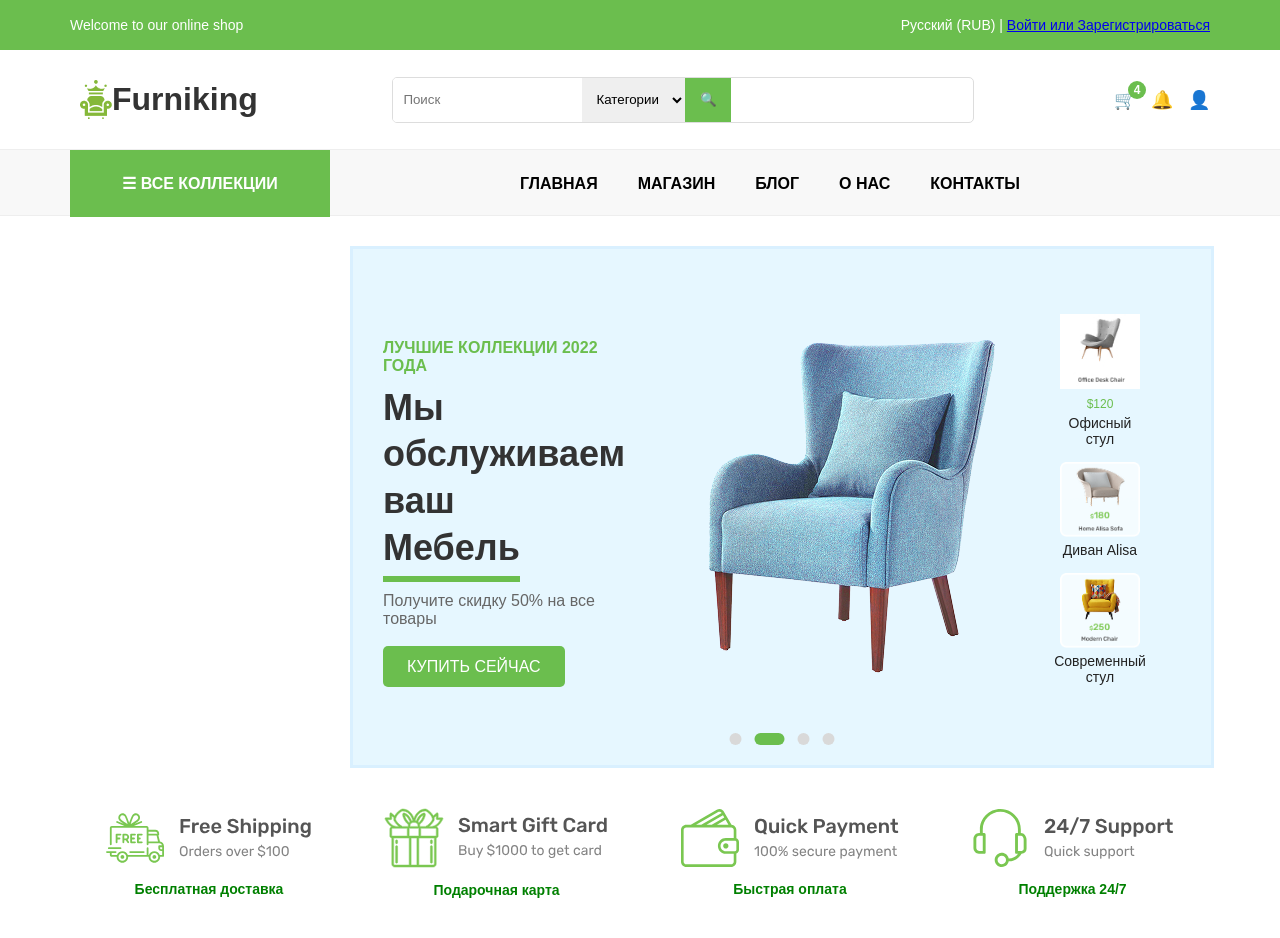
<file: MAKET.HTML/INDEX.HTML>
<!DOCTYPE html>
<html lang="ru">
<head>
  <meta charset="UTF-8">
  <meta name="viewport" content="width=device-width, initial-scale=1.0">
  <title>Furniking</title>
  <link rel="stylesheet" href="style.css">
</head>
<body>
  <div class="top-bar">
    <div class="container">
      <span>Welcome to our online shop</span>
      <div class="top-right"><span>Русский (RUB)</span> | <a href="#">Войти или Зарегистрироваться</a></div>
    </div>
  </div>

  <header class="header container">
    <div class="logo"><img src="images/logo.png" alt="Furniking Logo"><h1>Furniking</h1></div>
    <div class="search-bar">
      <input type="text" placeholder="Поиск">
      <select>
        <option>Категории</option><option>Стул</option><option>Стол</option><option>Диван</option>
      </select>
      <button class="search-btn" aria-label="Search">🔍</button>
    </div>
    <div class="icons"><span class="cart">🛒</span><span>🔔</span><span>👤</span></div>
  </header>

  <nav class="navbar">
    <div class="container nav-row">
      <div class="all-collections">
        <input type="checkbox" id="toggle-all" class="toggle-all">
        <label for="toggle-all" class="all-btn">☰ ВСЕ КОЛЛЕКЦИИ</label>
        <ul id="collections-menu" class="dropdown">
          <li><a href="#">Все</a></li><li><a href="#">Новинки</a></li><li><a href="#">Распродажа</a></li>
          <li><a href="#">Мебель</a></li>
          <li class="has-submenu">
            <input type="checkbox" id="toggle-categories">
            <label for="toggle-categories" class="category-label">Категории</label>
            <ul class="submenu">
              <li><a href="#">Стул</a></li><li><a href="#">Стол</a></li><li><a href="#">Диван</a></li>
            </ul>
          </li>
          <li><a href="#">Зеркала</a></li><li><a href="#">Табуреты</a></li><li><a href="#">Скамейки</a></li>
        </ul>
      </div>
      <ul class="menu">
        <li><a href="#">ГЛАВНАЯ</a></li><li><a href="#">МАГАЗИН</a></li><li><a href="#">БЛОГ</a></li>
        <li><a href="#">О НАС</a></li><li><a href="#">КОНТАКТЫ</a></li>
      </ul>
    </div>
  </nav>

  <section class="hero container">
    <div class="hero-inner">
      <div class="hero-text">
        <p class="top-text">ЛУЧШИЕ КОЛЛЕКЦИИ 2022 ГОДА</p>
        <h2>Мы обслуживаем ваш <br><span class="highlight">Мебель</span></h2>
        <p class="subtitle">Получите скидку 50% на все товары</p>
        <a href="#" class="btn">КУПИТЬ СЕЙЧАС</a>
      </div>
      <div class="hero-img">
        <img src="images/chair.png" alt="Chair">
        <div class="side-products">
          <div class="product"><img src="images/chair-small.png" alt="Office Desk Chair"><span class="price">$120</span><span class="name">Офисный стул</span></div>
          <div class="product"><img src="images/sofa-small.png" alt="Home Alisa Sofa"><span class="name">Диван Alisa</span></div>
          <div class="product"><img src="images/yellow-chair.png" alt="Modern Chair"><span class="name">Современный стул</span></div>
        </div>
      </div>
      <div class="slider-dots"><span class="dot"></span><span class="dot active"></span><span class="dot"></span><span class="dot"></span></div>
    </div>
  </section>

  <section class="features container">
    <div class="feature"><img src="icons/shipping.svg" alt=""><p>Бесплатная доставка</p></div>
    <div class="feature"><img src="icons/gift.svg" alt=""><p>Подарочная карта</p></div>
    <div class="feature"><img src="icons/payment.svg" alt=""><p>Быстрая оплата</p></div>
    <div class="feature"><img src="icons/support.svg" alt=""><p>Поддержка 24/7</p></div>
  </section>
</body>
</html>
</file>
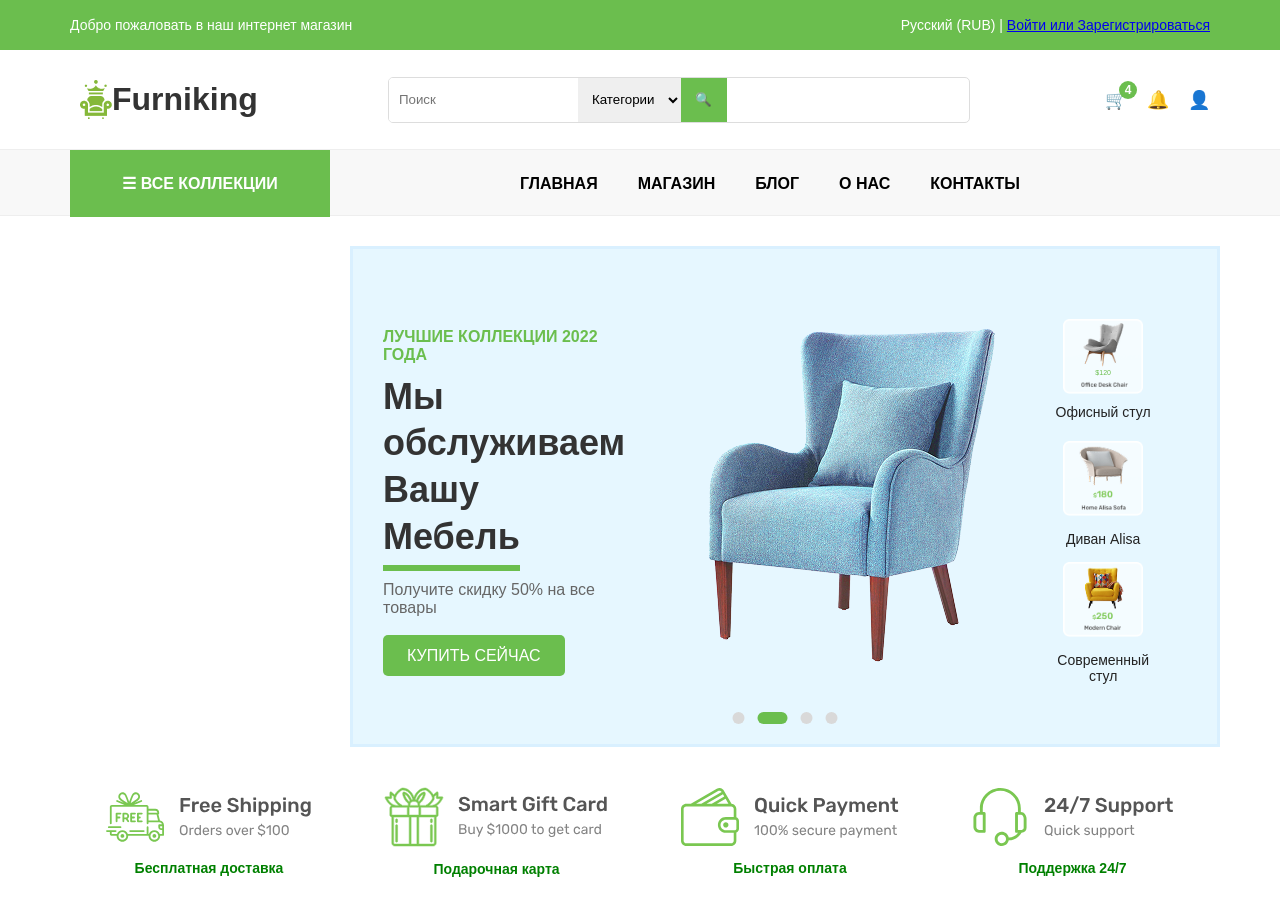
<file: MAKET/INDEX.HTML>
<!DOCTYPE html>
<html lang="ru">

<head>
  <meta charset="UTF-8">
  <meta name="viewport" content="width=device-width, initial-scale=1.0">
  <title>Furniking</title>
  <link rel="stylesheet" href="style.css">
</head>

<body>
  <div class="top-bar">
    <div class="container">
      <span>Добро пожаловать в наш интернет магазин </span>
      <div class="top-right">
        <span>Русский (RUB)</span> | <a href="#">Войти или Зарегистрироваться</a>
      </div>
    </div>
  </div>

  <header class="header container">
    <div class="logo">
      <img src="images/logo.png" alt="Furniking Logo">
      <h1>Furniking</h1>
    </div>
    <div class="search-bar">
      <input type="text" placeholder="Поиск">
      <select>
        <option>Категории</option>
        <option>Стул</option>
        <option>Стол</option>
        <option>Диван</option>
      </select>
      <button class="search-btn" aria-label="Search">🔍</button>
    </div>
    <div class="icons">
      <span class="cart">🛒</span>
      <span>🔔</span>
      <span>👤</span>
    </div>
  </header>

  <nav class="navbar">
    <div class="container nav-row">
      <div class="all-collections">
        <input type="checkbox" id="toggle-all" class="toggle-all">
        <label for="toggle-all" class="all-btn">☰ ВСЕ КОЛЛЕКЦИИ</label>
        <ul id="collections-menu" class="dropdown">
          <li><a href="#">Все</a></li>
          <li><a href="#">Новинки</a></li>
          <li><a href="#">Распродажа</a></li>
          <li><a href="#">Мебель</a></li>
          <li class="has-submenu">
            <input type="checkbox" id="toggle-categories">
            <label for="toggle-categories" class="category-label">Категории</label>
            <ul class="submenu">
              <li><a href="#">Стул</a></li>
              <li><a href="#">Стол</a></li>
              <li><a href="#">Диван</a></li>
            </ul>
          </li>
          <li><a href="#">Зеркала</a></li>
          <li><a href="#">Табуреты</a></li>
          <li><a href="#">Скамейки</a></li>
        </ul>
      </div>
      <ul class="menu">
        <li><a href="#">ГЛАВНАЯ</a></li>
        <li><a href="#">МАГАЗИН</a></li>
        <li><a href="#">БЛОГ</a></li>
        <li><a href="#">О НАС</a></li>
        <li><a href="#">КОНТАКТЫ</a></li>
      </ul>
    </div>
  </nav>
  
  <section class="hero container">
    <div class="hero-inner">
      <div class="hero-text">
        <p class="top-text">ЛУЧШИЕ КОЛЛЕКЦИИ 2022 ГОДА</p>
        <h2>Мы обслуживаем Вашу <br><span class="highlight">Мебель</span></h2>
        <p class="subtitle">Получите скидку 50% на все товары</p>
        <a href="#" class="btn">КУПИТЬ СЕЙЧАС</a>
      </div>

      <div class="hero-img">
        <img src="images/chair.png" alt="Chair">

        <div class="side-products">
          <div class="product">
            <img src="images/chair-small.png" alt="Office Desk Chair">
            <span class="price">$120</span>
            <span class="name">Офисный стул</span>
          </div>

          <div class="product">
            <img src="images/sofa-small.png" alt="Home Alisa Sofa">
            <span class="name">Диван Alisa</span>
          </div>

          <div class="product">
            <img src="images/yellow-chair.png" alt="Modern Chair">
            <span class="name">Современный стул</span>
          </div>
        </div>
      </div>

      <div class="slider-dots">
        <span class="dot"></span>
        <span class="dot active"></span>
        <span class="dot"></span>
        <span class="dot"></span>
      </div>
    </div>
  </section>


  <section class="features container">
    <div class="feature">
      <img src="icons/shipping.svg" alt="">
      <p>Бесплатная доставка</p>
    </div>
    <div class="feature">
      <img src="icons/gift.svg" alt="">
      <p>Подарочная карта</p>
    </div>
    <div class="feature">
      <img src="icons/payment.svg" alt="">
      <p>Быстрая оплата</p>
    </div>
    <div class="feature">
      <img src="icons/support.svg" alt="">
      <p>Поддержка 24/7</p>
    </div>
  </section>
</body>

</html>
</file>
<file: MAKET.HTML/style.css>
*{margin:0;padding:0;box-sizing:border-box}
body{font-family:Arial,sans-serif;color:#333}

.top-bar{background:#6BBE4E;color:#fff;font-size:14px;height:50px;line-height:50px}
.top-bar .container,.header,.navbar .container,.hero,.features{width:1140px;margin:0 auto;display:flex;align-items:center;justify-content:space-between}

.header{margin:20px auto}
.logo{display:flex;align-items:center;margin:10px}
.search-bar{display:flex;width:582px;height:46px;border:1px solid #ddd;border-radius:5px;overflow:hidden}
.search-bar input,.search-bar select{border:none;padding:0 10px}
.search-bar .search-btn{background:#6BBE4E;border:none;color:#fff;width:46px;cursor:pointer}
.icons span{margin-left:15px;font-size:18px}

.navbar{background:#f8f8f8;border:1px solid #eee;border-left:none;border-right:none;height:67px;position:relative;z-index:30}
.all-collections{position:relative;width:260px;height:67px;background:#6BBE4E;color:#fff;font-weight:bold;display:flex;align-items:center;justify-content:center}
.all-collections .toggle-all{display:none}
.all-collections .all-btn{width:100%;text-align:center;cursor:pointer}
.all-collections .dropdown{list-style:none;background:#fff;position:absolute;top:67px;left:0;width:260px;border:1px solid #ddd;display:none}
.all-collections .toggle-all:checked~.dropdown{display:block}
.all-collections li{padding:10px;border-bottom:1px solid #eee}
.all-collections li a{text-decoration:none;color:#333}
.has-submenu input{display:none}
.has-submenu .category-label{display:block;padding:10px 15px;font-weight:600;color:#6BBE4E;cursor:pointer}
.has-submenu .submenu{display:none;position:absolute;left:260px;top:0;width:180px;background:#fff;border:1px solid #ddd}
.has-submenu input:checked~.submenu,.has-submenu:hover .submenu{display:block}
.menu{list-style:none;display:flex;justify-content:center;height:67px;margin:0 auto}
.menu li{margin:0 20px;display:flex;align-items:center}
.menu a{text-decoration:none;color:#000;font-weight:bold}

/* Hero */
.hero{padding-left:280px;margin:30px auto;position:relative}
.hero-inner{background:#e6f7ff;border:solid #d9f0ff;padding:30px;display:flex;align-items:center;justify-content:space-between;gap:20px;position:relative}
.hero-text{max-width:500px}
.hero-text .top-text{color:#6BBE4E;font-weight:bold}
.hero-text h2{font-size:36px;font-weight:bold;line-height:1.3;margin:10px 0}
.hero-text .subtitle{margin-bottom:30px;color:#666}
.hero-text .btn{background:#6BBE4E;padding:12px 24px;color:#fff;text-decoration:none;border-radius:5px}
.hero-img{margin:20px;display:flex;align-items:center}

.highlight{display:inline-block;border-bottom:6px solid #6BBE4E;padding-bottom:4px}

.side-products{display:flex;flex-direction:column;margin:15px}
.side-products .product{text-align:center;margin-bottom:15px}
.side-products img{width:80px;margin:0 auto 5px;display:block}
.product .price{font-size:12px;font-weight:500;color:#6BBE4E}
.product .name{font-size:14px;color:#222;margin-top:3px;display:block}

.features{justify-content:space-around;margin:40px auto}
.feature{text-align:center;margin:0 20px}
.feature p{margin-top:10px;font-size:14px;font-weight:bold;color:green}

.cart{position:relative;display:inline-block}
.cart::after{content:"4";position:absolute;top:-8px;right:-10px;width:18px;height:18px;background:#6BBE4E;color:#fff;font-size:12px;font-weight:bold;line-height:18px;text-align:center;border-radius:50%}

.slider-dots{position:absolute;bottom:20px;left:50%;transform:translateX(-50%);width:105px;height:12px;display:flex;justify-content:space-between;align-items:center}
.slider-dots .dot{width:12px;height:12px;border-radius:50%;background:#d9d9d9}
.slider-dots .dot.active{background:#6BBE4E;border-radius:6px;width:30px}
</file>
<file: MAKET/style.css>
* {
  margin: 0;
  padding: 0;
  box-sizing: border-box;
}

body {
  font-family: Arial, sans-serif;
  color: #333;
}

.top-bar {
  background: #6BBE4E;
  color: #fff;
  font-size: 14px;
  height: 50px;
  line-height: 50px;
}

.top-bar .container,
.header,
.navbar .container,
.hero,
.features {
  width: 1140px;
  margin: 0 auto;
  display: flex;
  align-items: center;
  justify-content: space-between;
}

.header {
  margin: 20px auto;
}

.logo {
  display: flex;
  align-items: center;
  margin: 10px;
}

.search-bar {
  display: flex;
  width: 582px;
  height: 46px;
  border: 1px solid #ddd;
  border-radius: 5px;
  overflow: hidden;
}

.search-bar input,
.search-bar select {
  border: none;
  padding: 0 10px;
}

.search-bar .search-btn {
  background: #6BBE4E;
  border: none;
  color: #fff;
  width: 46px;
  cursor: pointer;
}

.icons span {
  margin-left: 15px;
  font-size: 18px;
}

.navbar {
  background: #f8f8f8;
  border: 1px solid #eee;
  border-left: none;
  border-right: none;
  height: 67px;
  position: relative;
  z-index: 30;
}

.all-collections {
  position: relative;
  width: 260px;
  height: 67px;
  background: #6BBE4E;
  color: #fff;
  font-weight: bold;
  display: flex;
  align-items: center;
  justify-content: center;
}

.all-collections .toggle-all {
  display: none;
}

.all-collections .all-btn {
  width: 100%;
  text-align: center;
  cursor: pointer;
}

.all-collections .dropdown {
  list-style: none;
  background: #fff;
  position: absolute;
  top: 67px;
  left: 0;
  width: 260px;
  border: 1px solid #ddd;
  display: none;
}

.all-collections .toggle-all:checked~.dropdown {
  display: block;
}

.all-collections li {
  padding: 10px;
  border-bottom: 1px solid #eee;
}

.all-collections li a {
  text-decoration: none;
  color: #333;
}

.has-submenu input {
  display: none;
}

.has-submenu .category-label {
  display: block;
  padding: 10px 15px;
  font-weight: 600;
  color: #6BBE4E;
  cursor: pointer;
}

.has-submenu .submenu {
  display: none;
  position: absolute;
  left: 260px;
  top: 0;
  width: 180px;
  background: #fff;
  border: 1px solid #ddd;
}

.has-submenu input:checked~.submenu,
.has-submenu:hover .submenu {
  display: block;
}

.menu {
  list-style: none;
  display: flex;
  justify-content: center;
  height: 67px;
  margin: 0 auto;
}

.menu li {
  margin: 0 20px;
  display: flex;
  align-items: center;
}

.menu a {
  text-decoration: none;
  color: #000;
  font-weight: bold;
}

.hero {
  padding-left: 280px;
  margin: 30px auto;
  position: relative;
}

.hero-inner {
  background: #e6f7ff;
  border: solid #d9f0ff;
  padding: 30px;
  display: flex;
  align-items: center;
  justify-content: space-between;
  gap: 20px;
  position: relative;
}

.hero-text {
  max-width: 500px;
}

.hero-text .top-text {
  color: #6BBE4E;
  font-weight: bold;
}

.hero-text h2 {
  font-size: 36px;
  font-weight: bold;
  line-height: 1.3;
  margin: 10px 0;
}

.hero-text .subtitle {
  margin-bottom: 30px;
  color: #666;
}

.hero-text .btn {
  background: #6BBE4E;
  padding: 12px 24px;
  color: #fff;
  text-decoration: none;
  border-radius: 5px;
}

.hero-img {
  margin: 20px;
  display: flex;
  align-items: center;
}

.highlight {
  display: inline-block;
  border-bottom: 6px solid #6BBE4E;
  padding-bottom: 4px;
}

.side-products {
  display: flex;
  flex-direction: column;
  margin: 15px;
}

.side-products .product {
  width: 98px;
  height: 91.5px;
  display: flex;
  flex-direction: column;
  align-items: center;
  justify-content: flex-start;
  position: relative;
  margin-bottom: 30px;
  padding-top: 5px;
  border-radius: 5px;
  background: #f6f4f400;
}

.side-products .product img {
  width: 80px;
  height: 75px;
  display: block;
  margin: 0 auto;
}

.side-products .product:first-child .price {
  display: block;
  color: #6BBE4E;
  font-size: 7px;
  font-weight: 500;
  text-align: center;
  margin: -25px 0 0 0;
  width: 100%;
}

.side-products .product .name 
{
    margin-top: 15px;
  text-align: center;
  font-size: 14px;
  color: #222;
}
.side-products .product:first-child {
    background-color: #f6f4f400;
}

.side-products .product:first-child .name {
  margin-top: 28px;
}


.side-products .product:nth-child(2),

.side-products .product:nth-child(3) {
  justify-content: flex-start;
}

.features {
  justify-content: space-around;
  margin: 40px auto;
}

.feature {
  text-align: center;
  margin: 0 20px;
}

.feature p {
  margin-top: 10px;
  font-size: 14px;
  font-weight: bold;
  color: green;
}

.cart {
  position: relative;
  display: inline-block;
}

.cart::after {
  content: "4";
  position: absolute;
  top: -8px;
  right: -10px;
  width: 18px;
  height: 18px;
  background: #6BBE4E;
  color: #fff;
  font-size: 12px;
  font-weight: bold;
  line-height: 18px;
  text-align: center;
  border-radius: 50%;
}

.slider-dots {
  position: absolute;
  bottom: 20px;
  left: 50%;
  transform: translateX(-50%);
  width: 105px;
  height: 12px;
  display: flex;
  justify-content: space-between;
  align-items: center;
}

.slider-dots .dot {
  width: 12px;
  height: 12px;
  border-radius: 50%;
  background: #d9d9d9;
}

.slider-dots .dot.active {
  background: #6BBE4E;
  border-radius: 6px;
  width: 30px;
}
</file>
